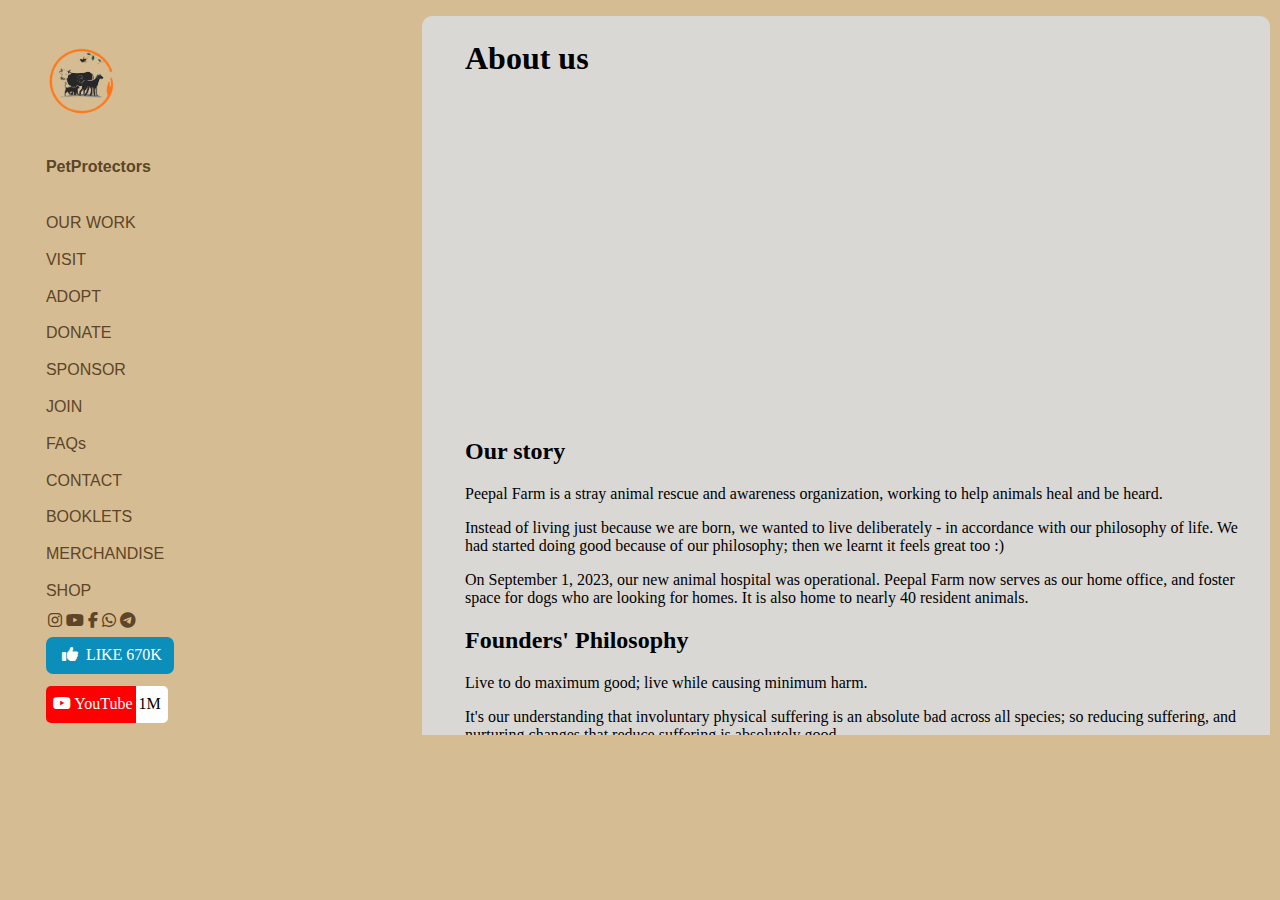
<file: index.html>
<!DOCTYPE html>
<html lang="en">

<head>
    <meta charset="UTF-8">
    <meta name="viewport" content="width=device-width, initial-scale=1.0">
    <title>About_Us</title>
    <link rel="stylesheet" href="https://cdnjs.cloudflare.com/ajax/libs/font-awesome/6.5.2/css/all.min.css">
    <link rel="stylesheet" href="style.css">
</head>

<body>
    <div class="parent">


        <div class="sidebars">
            <!-- <i class="fa-solid fa-bars"></i> -->
            <div class="logo">
                <img src="assets\img\logo.png" width="70px" alt="logo">
                <h3><a href="Aboutus.html" target="ifm">PetProtectors</a></h3>
            </div>
            <!-- <div class="About" id="Abt"> -->
            <div class="links"><a href="ourwork.html" target="ifm">OUR
                    WORK</a></div>
            <div class="links"><a href="visit.html" target="ifm">VISIT</a></div>
            <div class="links"><a href="adopt.html" target="ifm">ADOPT</a></div>
            <div class="links"><a href="donate.html" target="ifm">DONATE</a></div>
            <div class="links"><a href="">SPONSOR</a></div>
            <div class="links"><a href="">JOIN</a></div>
            <div class="links"><a href="">FAQs</a></div>
            <div class="links"><a href="">CONTACT</a></div>
            <div class="links"><a href="">BOOKLETS</a></div>
            <div class="links"><a href="">MERCHANDISE</a></div>
            <div class="links"><a href="">SHOP</a></div>
            <div class="social">
                <i class="fa-brands fa-instagram"></i>
                <i class="fa-brands fa-youtube"></i>
                <i class="fa-brands fa-facebook-f"></i>
                <i class="fa-brands fa-whatsapp"></i>
                <i class="fa-brands fa-telegram"></i>
            </div>
            <div class="like">
                <div class="icon"><i class="fa-solid fa-thumbs-up"></i></div>

                <div>LIKE 670K</span></div>
            </div>
            <div class="yout">
                <div class="inneryoutube">
                    <i class="fa-brands fa-youtube"> </i>
                    <span class="utube">YouTube</span>
                </div>
                <div class="count" style="background-color: white;">1M</div>

            </div>
        </div>

        <div class="display">
            <iframe src="Aboutus.html" id="iframe" name="ifm"></iframe>
        </div>

    </div>

    <div class="navbars">
        <div class="logo navlogo">
            <div class="nav_img">
                <img src="assets\img\logo.png" width="70px" alt="logo">
            </div>
            <div><a href="Aboutus.html" target="ifm">PetProtectors</a></div>
        </div>
        <div class="icon" onclick="toggleSidebar()">
            <i class="fa-solid fa-bars"></i>
            <i class="fa-solid fa-times"></i>
        </div>
    </div>

    <script>
        function toggleSidebar() {
            var sidebar = document.querySelector('.sidebars');
            var barsIcon = document.querySelector('.fa-bars');
            var timesIcon = document.querySelector('.fa-times');
            var logo = document.querySelector('.logo');

            if (sidebar.classList.contains('open')) {
                sidebar.classList.remove('open');
                sidebar.style.display = 'none';
                barsIcon.style.display = 'inline-block';
                timesIcon.style.display = 'none';
            } else {
                sidebar.classList.add('open');
                logo.style.display='none';
                barsIcon.style.display = 'none';
                sidebar.style.display = 'inline-block';
                sidebar.style.paddingTop = '10%';
                timesIcon.style.display = 'inline-block';

                
            }
        }
    </script>
</body>

</html>
</file>
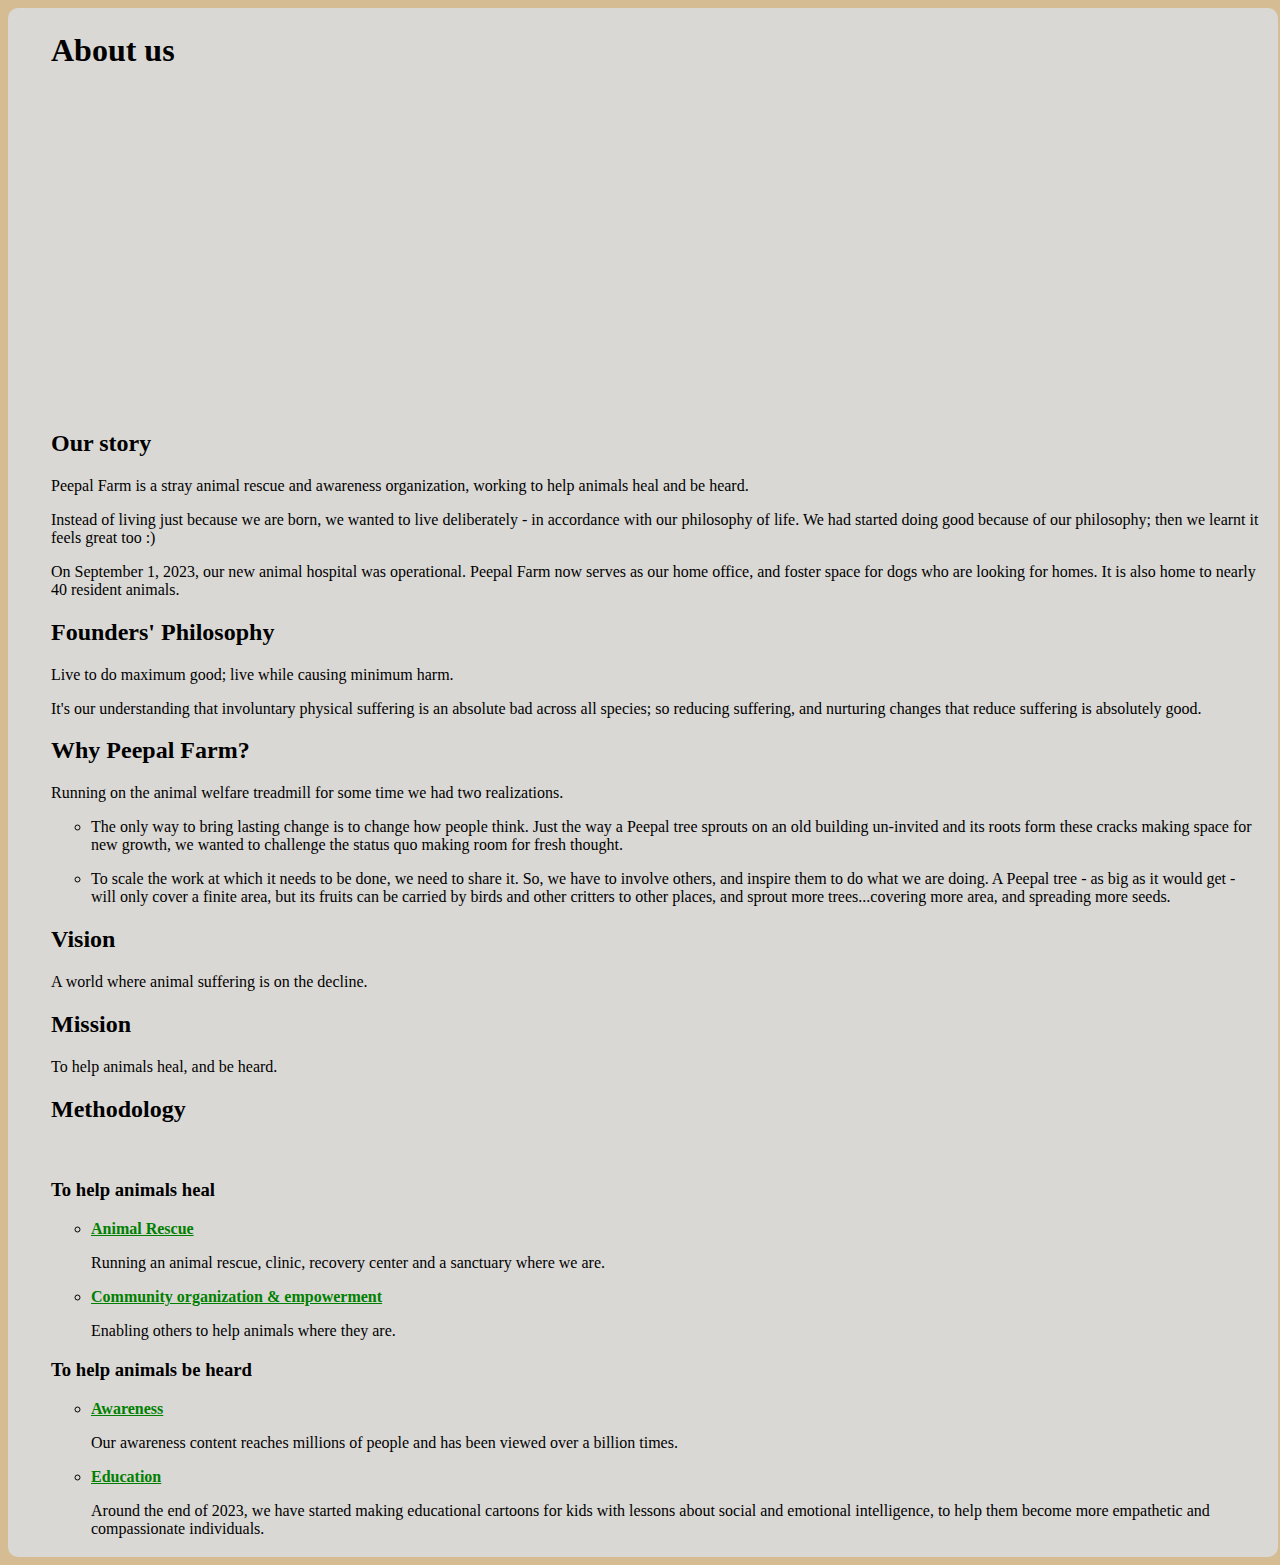
<file: Aboutus.html>
<!DOCTYPE html>
<html lang="en">

<head>
    <meta charset="UTF-8">
    <meta name="viewport" content="width=device-width, initial-scale=1.0">
    <title>About us</title>
    <link rel="stylesheet" href="style.css">
</head>

<body>
    <article class="Abt_article" style="background-color: rgb(218, 216, 213);">
        <ol>
            <li>
                <h1>About us</h1>
                <iframe width="100%" height="315" src="https://www.youtube.com/embed/Q6b3R_t3tzQ?si=06gg2p_M4G3EEgoh"
                    title="YouTube video player" frameborder="0"
                    allow="accelerometer; autoplay; clipboard-write; encrypted-media; gyroscope; picture-in-picture; web-share"
                    referrerpolicy="strict-origin-when-cross-origin" allowfullscreen></iframe>
            </li>
            <li>
                <h2>Our story</h2>
                <p>Peepal Farm is a stray animal rescue and awareness organization, working to help animals heal
                    and be heard.</p>
                <p>Instead of living just because we are born, we wanted to live deliberately - in accordance with our
                    philosophy of life. We had started doing good because of our philosophy; then we learnt it feels great too :)</p>
                <!-- Other paragraphs -->

                <p>On September 1, 2023, our new animal hospital was operational. Peepal Farm now serves as our home
                    office, and foster space for dogs who are looking for homes. It is also home to nearly 40 resident animals.</p>
            </li>
            <li>
                <h2>Founders' Philosophy</h2>
                <p>Live to do maximum good; live while causing minimum harm.</p>
                <p>It's our understanding that involuntary physical suffering is an absolute bad across all species; so
                    reducing suffering, and nurturing changes that reduce suffering is absolutely good.</p>
            </li>
            <li>
                <h2>Why Peepal Farm?</h2>
                <p>Running on the animal welfare treadmill for some time we had two realizations.</p>
                <ul>
                    <li>
                        <p>The only way to bring lasting change is to change how people think. Just the way a Peepal
                            tree
                            sprouts on an old
                            building un-invited and its roots form these cracks making space for new growth, we wanted
                            to
                            challenge the status
                            quo making room for fresh thought.</p>
                    </li>
                    <li>
                        <p>To scale the work at which it needs to be done, we need to share it. So, we have to involve
                            others, and
                            inspire them to
                            do what we are doing. A Peepal tree - as big as it would get - will only cover a finite
                            area, but
                            its fruits can be
                            carried by birds and other critters to other places, and sprout more trees...covering more
                            area, and
                            spreading more
                            seeds.</p>
                    </li>
                </ul>
            </li>
            <li>
                <h2>Vision</h2>
                <p>A world where animal suffering is on the decline.</p>
            </li>
            <li>
                <h2>Mission</h2>
                <p>To help animals heal, and be heard.</p>
            </li>
            <li>
                <h2>Methodology</h2> <br>
                
                <h3>To help animals heal</h3>
                <ul>
                    <li><b><a href="#">Animal Rescue</a></b> <br>
                        <p>Running an animal rescue, clinic, recovery center and a sanctuary where we are.</p>
                    </li>
                    <li><b><a href="#">Community organization & empowerment</a></b> <br>
                        <p>Enabling others to help animals where they are.</p>
                    </li>
                </ul>
                <h3>To help animals be heard</h3>
                <ul>
                    <li><b><a href="#">Awareness</a></b> <br>
                        <p>Our awareness content reaches millions of people and has been viewed over a billion times.</p>
                    </li>
                    <li><b><a href="#">Education</a></b> <br>
                        <p>Around the end of 2023, we have started making educational cartoons for kids with lessons
                            about
                            social and
                            emotional
                            intelligence, to help them become more empathetic and compassionate individuals.</p>
                    </li>
                </ul>
            </li>
        </ol>
    </article>
</body>

</html>
</file>
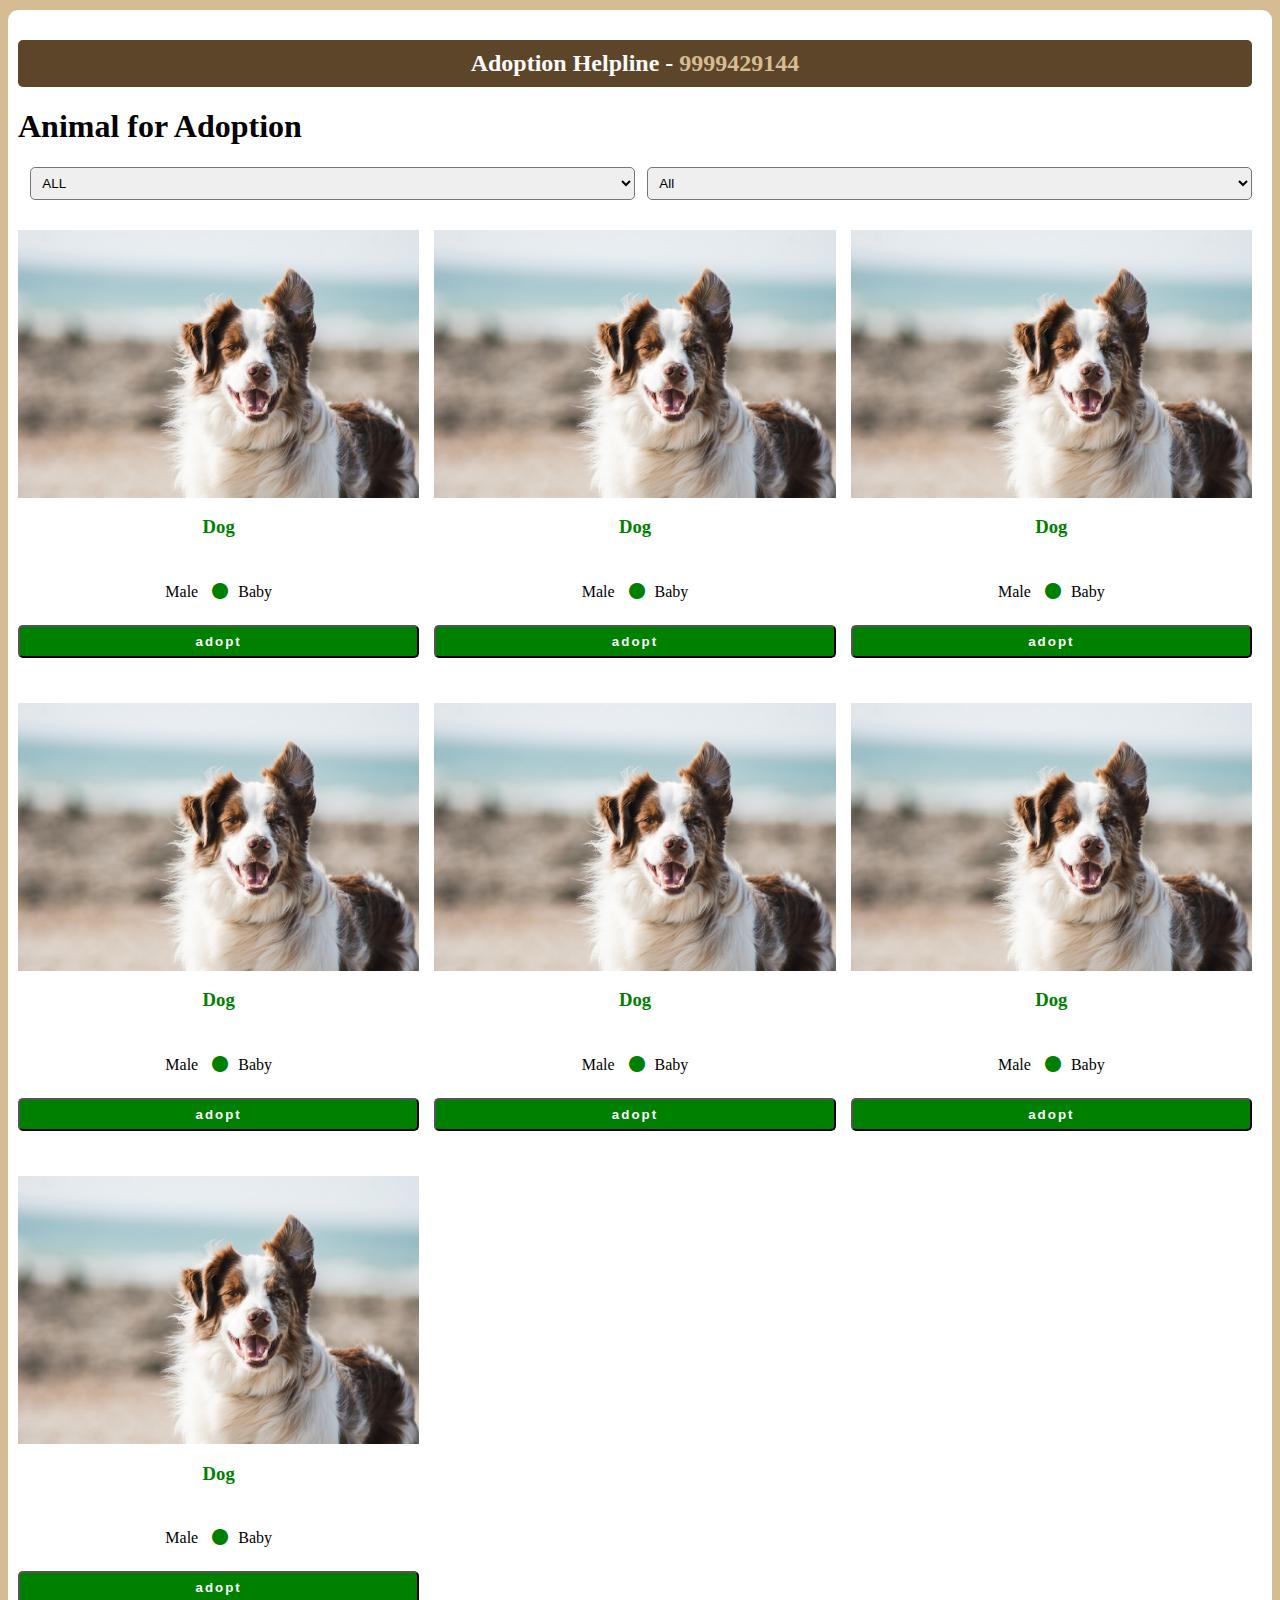
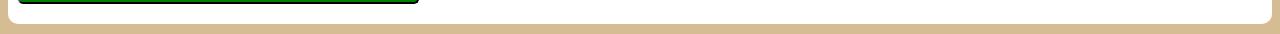
<file: adopt.html>
<!DOCTYPE html>
<html lang="en">

<head>
    <meta charset="UTF-8">
    <meta name="viewport" content="width=
    , initial-scale=1.0">
    <title>ADOPT me</title>
    <link rel="stylesheet" href="style.css">
    <link rel="stylesheet" href="https://cdnjs.cloudflare.com/ajax/libs/font-awesome/6.5.2/css/all.min.css">
</head>

<body>
    <div class="adopt_parent">
        <div class="adopt_inner_container">
            <h2>Adoption Helpline - <a href="tel:+919999429144">9999429144</a></h2>
            <h1>Animal for Adoption</h1>
            <div class="pet_selection">
                <select name="gendr" id="gender">
                    <option value="">ALL</option>
                    <option value="">Male</option>
                    <option value="">female</option>
                </select>
                <select name="" id="age">
                    <option value="">All</option>
                    <option value="">Baby (under 9 months)</option>
                    <option value="">Adult (1-6 Years)</option>
                    <option value="">Senoir 6+ year</option>
                </select>
            </div>
            <div class="adopt_container">
                <div class="img">
                    <img src="assets\img\dog1.jpg" alt="">
                    <h3>Dog</h3>
                    <p class="spec"> <span>Male</span> <i class="fa-solid fa-circle"></i><span>Baby</span> </p>
                    <input type="button" value="adopt">
                </div>
                <div class="img">
                    <img src="assets\img\dog1.jpg" alt="">
                    <h3>Dog</h3>
                    <p class="spec"> <span>Male</span> <i class="fa-solid fa-circle"></i><span>Baby</span> </p>
                    <input type="button" value="adopt">
                </div>

                <div class="img">
                    <img src="assets\img\dog1.jpg" alt="">
                    <h3>Dog</h3>
                    <p class="spec"> <span>Male</span> <i class="fa-solid fa-circle"></i><span>Baby</span> </p>
                    <input type="button" value="adopt">
                </div>

                <div class="img">
                    <img src="assets\img\dog1.jpg" alt="">
                    <h3>Dog</h3>
                    <p class="spec"> <span>Male</span> <i class="fa-solid fa-circle"></i><span>Baby</span> </p>
                    <input type="button" value="adopt">
                </div>

                <div class="img">
                    <img src="assets\img\dog1.jpg" alt="">
                    <h3>Dog</h3>
                    <p class="spec"> <span>Male</span> <i class="fa-solid fa-circle"></i><span>Baby</span> </p>
                    <input type="button" value="adopt">
                </div>

                <div class="img">
                    <img src="assets\img\dog1.jpg" alt="">
                    <h3>Dog</h3>
                    <p class="spec"> <span>Male</span> <i class="fa-solid fa-circle"></i><span>Baby</span> </p>
                    <input type="button" value="adopt">
                </div>

                <div class="img">
                    <img src="assets\img\dog1.jpg" alt="">
                    <h3>Dog</h3>
                    <p class="spec"> <span>Male</span> <i class="fa-solid fa-circle"></i><span>Baby</span> </p>
                    <input type="button" value="adopt">
                </div>



            </div>
        </div>
    </div>

</body>

</html>
</file>
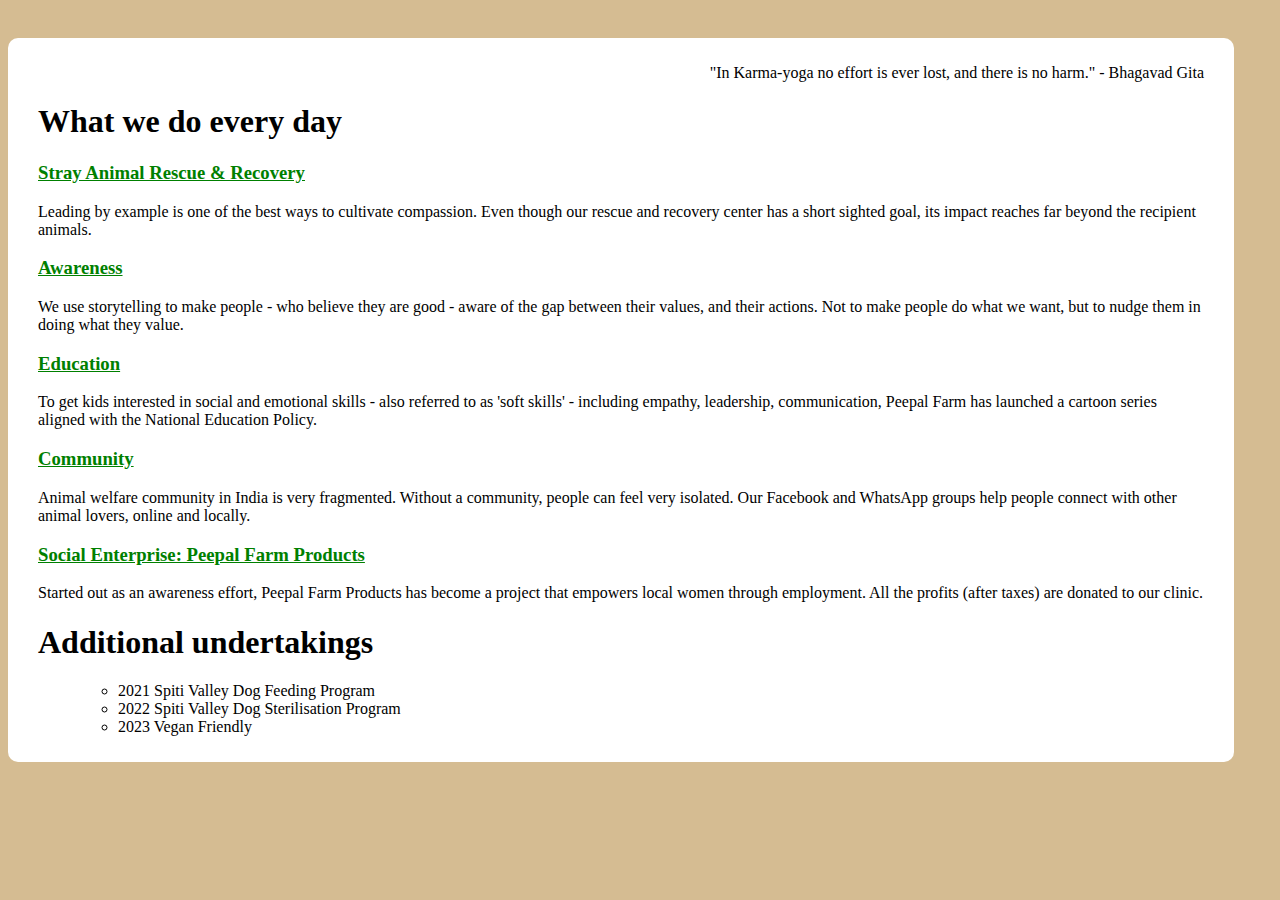
<file: ourwork.html>
<!DOCTYPE html>
<html lang="en">

<head>
    <meta charset="UTF-8">
    <meta name="viewport" content="width=device-width, initial-scale=1.0">
    <title>Document</title>
    <link rel="stylesheet" href="style.css">
</head>

<body>

    <article class="ourwork">
        <div class="our_content">
            <p style=" text-align: end;">"In Karma-yoga no effort is ever lost, and there is no harm." - Bhagavad Gita
            </p>
            <h1>What we do every day</h1>
            <h3><a href="">Stray Animal Rescue & Recovery</a></h3>
            <p>Leading by example is one of the best ways to cultivate compassion. Even though our rescue and recovery
                center
                has a short sighted goal, its impact reaches far beyond the recipient animals.
            </p>
            <h3><a href="">Awareness</a></h3>
            <p>We use storytelling to make people - who believe they are good - aware of the gap between their values,
                and their
                actions. Not to make people do what we want, but to nudge them in doing what they value.
            </p>
            <h3><a href="">Education</a></h3>
            <p>To get kids interested in social and emotional skills - also referred to as 'soft skills' - including
                empathy,
                leadership, communication, Peepal Farm has launched a cartoon series aligned with the National Education
                Policy.
            </p>
            <h3><a href="">Community</a></h3>
            <p>Animal welfare community in India is very fragmented. Without a community, people can feel very isolated.
                Our
                Facebook and WhatsApp groups help people connect with other animal lovers, online and locally.
            </p>
            <h3><a href="">Social Enterprise: Peepal Farm Products</a></h3>
            <p> Started out as an awareness effort, Peepal Farm Products has become a project that empowers local women
                through
                employment. All the profits (after taxes) are donated to our clinic.</p>
            <h1>Additional undertakings</h1>
            <ul>



                <ul>
                    <li>2021 Spiti Valley Dog Feeding Program</li>
                    <li>2022 Spiti Valley Dog Sterilisation Program</li>
                    <li>
                        2023 Vegan Friendly</li>
                </ul>


            </ul>
        </div>
    </article>

</body>

</html>
</file>
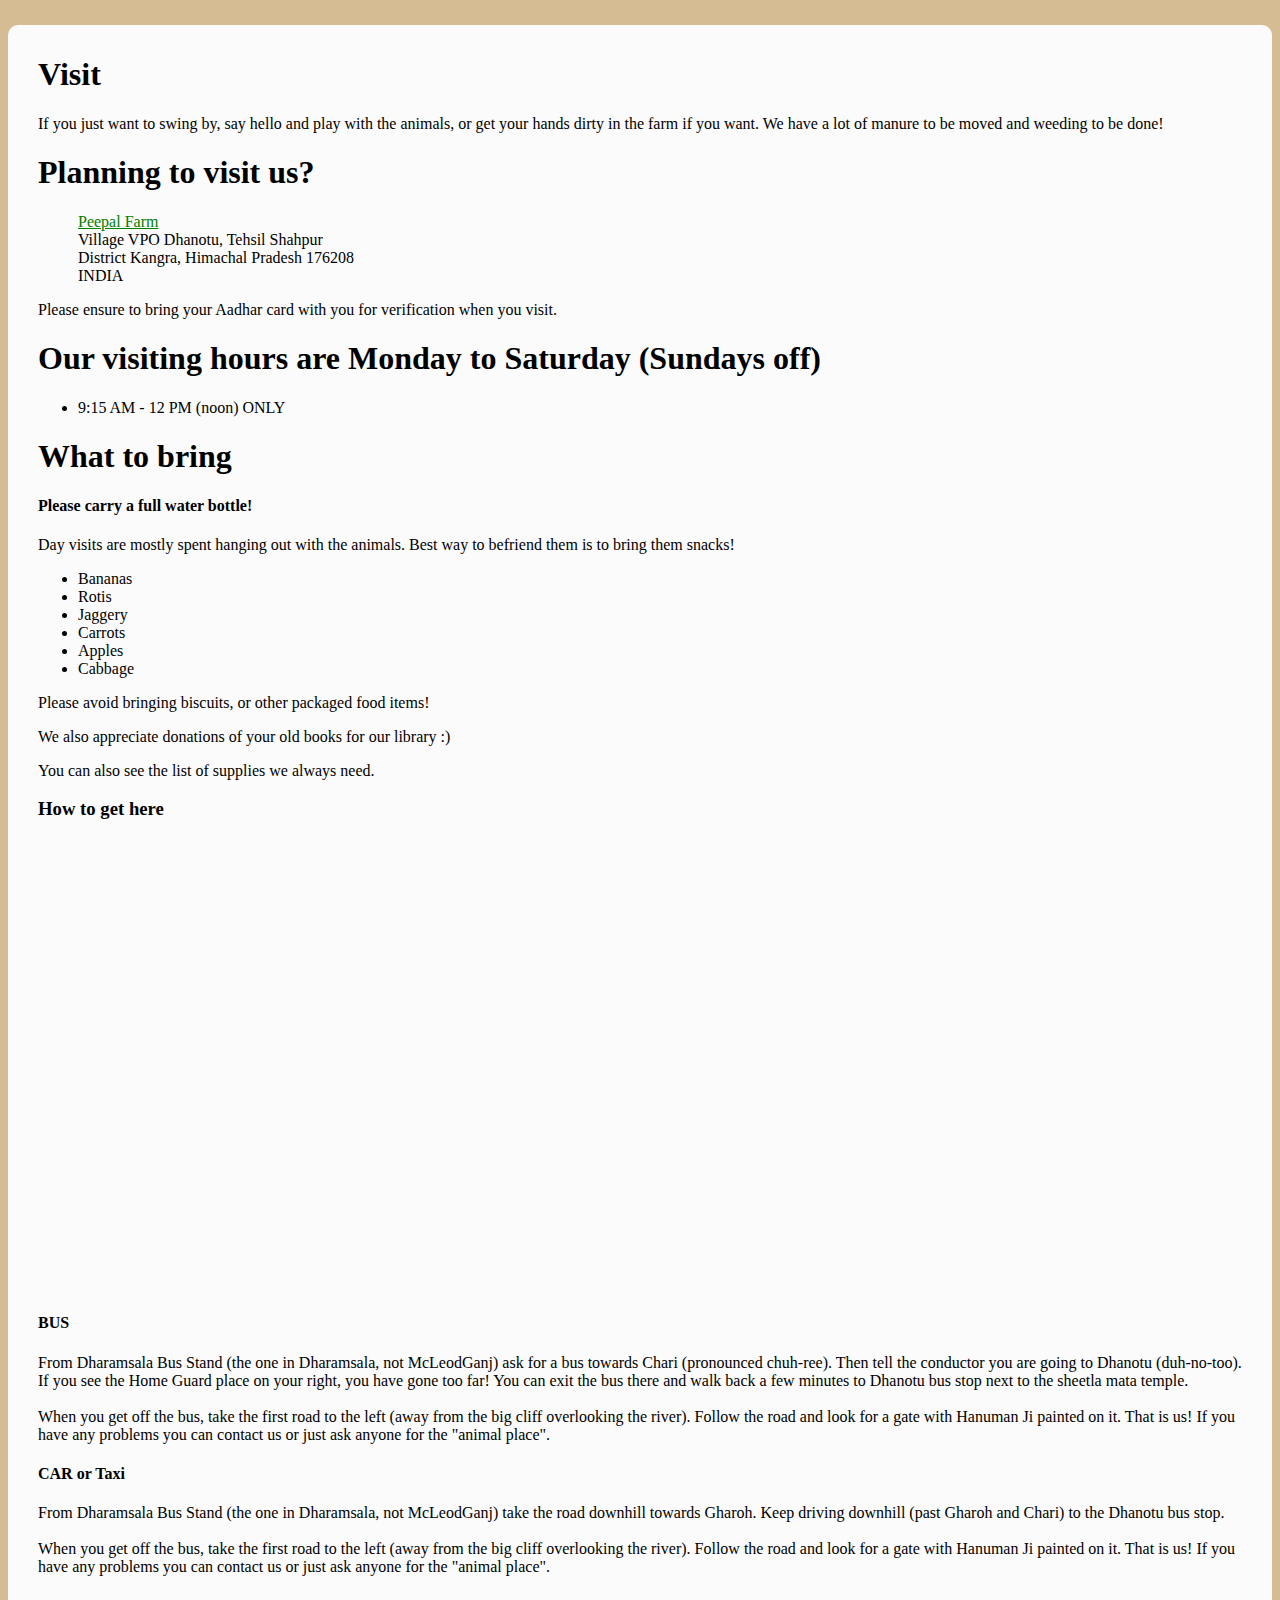
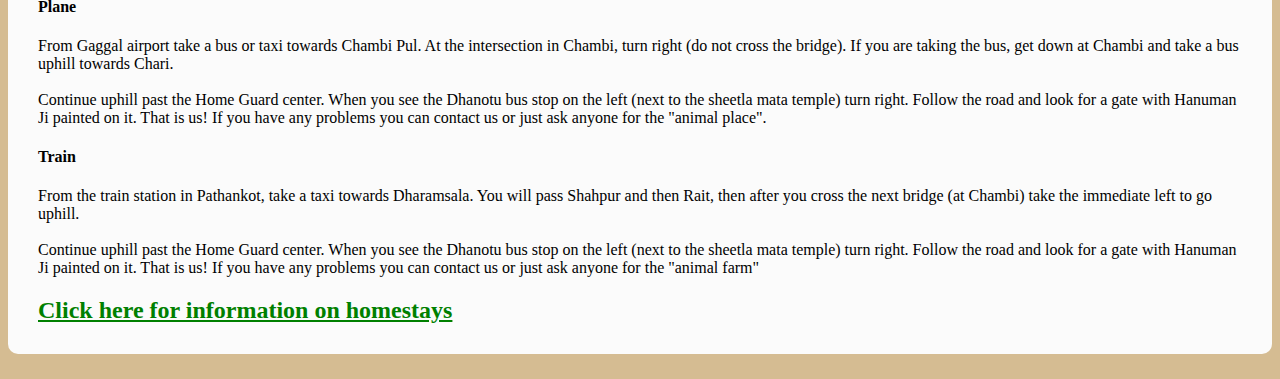
<file: visit.html>
<!DOCTYPE html>
<html lang="en">

<head>
    <meta charset="UTF-8">
    <meta name="viewport" content="width=device-width, initial-scale=1.0">
    <title>Visit</title>
    <link rel="stylesheet" href="style.css">
</head>

<body>
    <div class="visit_container">
        <div class="visit_content">
            <h1>Visit</h1>
            <p>If you just want to swing by, say hello and play with the animals, or get your hands dirty in the farm if
                you
                want. We have a lot of manure to be moved and weeding to be done!</p>
            <h1>Planning to visit us?</h1>
            <ol>

                <li><a href="" style="color: green;">Peepal Farm</a></li>
                <li>Village VPO Dhanotu, Tehsil Shahpur</li>
                <li>District Kangra, Himachal Pradesh 176208</li>
                <li>INDIA</li>
            </ol>
            </li>

            </ul>
            <p>Please ensure to bring your Aadhar card with you for verification when you visit.</p>
            <h1>Our visiting hours are Monday to Saturday (Sundays off)
            </h1>
            <ul>
                <li>9:15 AM - 12 PM (noon) ONLY</li>
            </ul>
            <h1>What to bring</h1>
            <h4>Please carry a full water bottle!</h4>
            <p>Day visits are mostly spent hanging out with the animals. Best way to befriend them is to bring them
                snacks!

            </p>
            <ul>

                <li>Bananas</li>
                <li>Rotis</li>
                <li>Jaggery</li>
                <li>Carrots
                </li>
                <li>Apples</li>
                <li>Cabbage</li>
            </ul>
            </li>
            </ul>
            <p>Please avoid bringing biscuits, or other packaged food items!</p>

            <p> We also appreciate donations of your old books for our library :)</p>

            <p>You can also see the list of supplies we always need.</p>
            <h3>How to get here</h3>
            <iframe
                src="https://www.google.com/maps/embed?pb=!1m18!1m12!1m3!1d109066.42893264956!2d75.49101774058892!3d31.32237143603709!2m3!1f0!2f0!3f0!3m2!1i1024!2i768!4f13.1!3m3!1m2!1s0x391a5a5747a9eb91%3A0xc74b34c05aa5b4b8!2sJalandhar%2C%20Punjab!5e0!3m2!1sen!2sin!4v1715430575150!5m2!1sen!2sin"
                width="100%" height="450" style="border:0;" allowfullscreen="" loading="lazy"
                referrerpolicy="no-referrer-when-downgrade"></iframe>
            <h4>BUS</h4>
            <p>From Dharamsala Bus Stand (the one in Dharamsala, not McLeodGanj) ask for a bus towards Chari (pronounced
                chuh-ree). Then tell the conductor you are going to Dhanotu (duh-no-too). If you see the Home Guard
                place on
                your right, you have gone too far! You can exit the bus there and walk back a few minutes to Dhanotu bus
                stop
                next to the sheetla mata temple.
                <br> <br>
                When you get off the bus, take the first road to the left (away from the big cliff overlooking the
                river).
                Follow the road and look for a gate with Hanuman Ji painted on it. That is us! If you have any problems
                you can
                contact us or just ask anyone for the "animal place".
            </p>

            <h4>CAR or Taxi</h4>
            <p>
                From Dharamsala Bus Stand (the one in Dharamsala, not McLeodGanj) take the road downhill towards Gharoh.
                Keep
                driving downhill (past Gharoh and Chari) to the Dhanotu bus stop.
                <br> <br>
                When you get off the bus, take the first road to the left (away from the big cliff overlooking the
                river).
                Follow the road and look for a gate with Hanuman Ji painted on it. That is us! If you have any problems
                you can
                contact us or just ask anyone for the "animal place".
            </p>

            <h4>Plane</h4>
            <p>
                From Gaggal airport take a bus or taxi towards Chambi Pul. At the intersection in Chambi, turn right (do
                not
                cross
                the bridge). If you are taking the bus, get down at Chambi and take a bus uphill towards Chari.
                <br> <br>
                Continue uphill past the Home Guard center. When you see the Dhanotu bus stop on the left (next to the
                sheetla
                mata
                temple) turn right. Follow the road and look for a gate with Hanuman Ji painted on it. That is us! If
                you have
                any
                problems you can contact us or just ask anyone for the "animal place".
            </p>

            <h4>
                Train
            </h4>
            <p>
                From the train station in Pathankot, take a taxi towards Dharamsala. You will pass Shahpur and then
                Rait, then after
                you cross the next bridge (at Chambi) take the immediate left to go uphill.
                <br> <br>
                Continue uphill past the Home Guard center. When you see the Dhanotu bus stop on the left (next to the
                sheetla mata
                temple) turn right. Follow the road and look for a gate with Hanuman Ji painted on it. That is us! If
                you have any
                problems you can contact us or just ask anyone for the "animal farm"
            </p>
            <h2><a href="" style="color: green;">Click here for information on homestays</a></h2>

        </div>
    </div>
</body>

</html>
</file>
<file: style.css>
body {
    /* width: 100%;
   height: 100%; */
    background-color: #d5bc92;
}

.parent {
    display: flex;
}

.display {
    width: 70%;

}

#iframe {
    width: 100%;
    height: 100%;
    border: none;
    /* Allow the content inside the iframe to be scrollable */
    overflow-y: auto;
    scroll-behavior: smooth;


    /* background-color: aliceblue; */
}

.links>a,
.logo>h3>a {
    text-decoration: none;
    font-size: 1rem;
    color: #5c4528;
    margin-bottom: 10px;
    font-family: 'Gill Sans', 'Gill Sans MT', Calibri, 'Trebuchet MS', sans-serif;
    line-height: 2.3rem;
}

.yout {
    display: flex;
}

.inneryoutube {
    background-color: red;
    text-align: center;
    padding-left: 7px;
    padding-right: 3px;
    border-radius: 5px 0px 0px 5px;
}

.count {
    background-color: white;
    color: black;
    padding-left: 3px;
    padding-right: 7px;
    border-radius: 0px 5px 5px 0px;
}

.social {

    display: flex;
}

.sidebars,
.links,
.social,
.yout {
    width: 25%;
}

.sidebars {
    display: flex;
    flex-direction: column;
    width: 30%;
    height: 100%;
    margin-left: 3%;
    color: #5c4528;
    margin-top: 3%;
    line-height: 2.3rem;
}

.like,
.yout,
.social {
    line-height: 2.3rem;

}

.yout,
.like {

    margin-bottom: 12px;
}

.yout {
    width: 100%;
}


.social>i {
    padding: 2px;
    color: #5c4528;
}

.inneryoutube>.fa-youtube,
.inneryoutube>.utube {

    color: white;

}

.like {
    display: flex;
    margin-top: 2%;
    background-color: rgb(11, 142, 186);
    border-radius: 7px;
    width: 8em;
}

.like>.icon>.fa-thumbs-up,
.like>div {
    padding-left: .5em;

    color: white;
}

.fa-bars {
    display: none;
}

.Abt_article {
    background-color: aliceblue;
    width: 100%;
    padding: 3px;
    border-radius: 10px;
}

.Abt_article>ol>li {
    padding-right: 15px;
}

a {
    color: green;
}

article>h1 {
    padding-top: 10px;
    padding-bottom: 15px;
}










ol>li {
    list-style-type: none;
}

.Abt_article {
    background-color: rgb(253, 253, 253);
}

.ourwork {
    width: 97%;
    background-color: rgb(255, 255, 255);
    margin-top: 3%;
    border-radius: 10px;
}

.our_content {
    padding: 10px 10px;
    margin: 25px 20px;
}

.our_content>h3>a {
    color: green;
    font-weight: 900;
}

.visit_container {
    background-color: rgb(251, 251, 251);
    border-radius: 10px;

    width: 100%;
}

.visit_content {
    padding: 10px 10px;

    margin: 25px 20px;
}

.visit_content>ol>li {
    list-style-type: none;
}

.donate_container {
    background-color: rgb(251, 251, 251);
    border-radius: 10px;
    margin-left: 0%;
    width: 100%;
}

.donate_content {
    padding: 5% 5%;

    margin: 3% 3%;
}

.donate_content>ul>li>a {
    color: green;
    font-weight: bold;
}




.amount {
    width: 45%;
    border: 1px solid green;
    display: flex;
    align-items: center;
    justify-content: center;
    /* margin-left: 8%; */
}

#amnt,
#donate,
#pan,
#subs,
#buy,
#monthly {
    padding: 8px;
    border: 1px solid green;
    border-radius: 5px;
    color: green;
    font-weight: bold;
    background-color: white;
}

#amnt,
#subs,
#buy,
#monthly {

    border: none;
    outline: none;

}
form{
    width: 100%;
}
.amount {
    display: flex;
    flex-direction: row;
    border-radius: 5px;
   width: 25%;

}


.amount {
    display: flex;
    align-items: center;
    justify-content: flex-start;
    border: 1px solid green;
}

.amount>div,.amount>span {
    font-size: 2rem; /* Adjust the size of the currency symbol as needed */
    margin-left: 5px; /* Adjust the spacing between the symbol and the input field */
}

#amnt {
    width: auto; /* Adjust the width of the input field */
    font-size: 1.6rem; /* Adjust the font size of the input field */
}




.amount>span {
    background-color: white;
    color: green;
    margin-left: 1%;
    /* border-right: 1px solid green; */
}

.donate_content>form>.amount>span {
    text-align: center;
}

.pet_selection {
    display: flex;
    align-items: center;
    justify-content: space-around;
}

.adopt_parent {
    margin-top: 10px;
    margin-bottom: 10px;
    background-color: white;
    border-radius: 10px;
}

.adopt_inner_container>h2 {
    text-align: center;
    background-color: #5c4528;
    color: #fbfbfb;
    padding: 10px;
    border-radius: 5px;
}

.adopt_parent>.adopt_inner_container>h2>a {
    color: #d5bc92;
    text-decoration: none;
}

.pet_selection>#gender,
.pet_selection>#age {
    width: 100%;
    padding: 7px;
    border-radius: 5px;
    margin-left: 1%;
}

.img>input {
    width: 100%;
    padding: 7px;
    border-radius: 5px;
    background-color: green;
    color: white;
    font-weight: bold;
    letter-spacing: 2px;
}

.img>h3 {
    color: green;
    text-align: center;
}

.img>img {}

.adopt_container {
    display: grid;
    grid-template-columns: repeat(3, 4fr);
    justify-content: center;
    align-items: center;
    grid-gap: 15px;

}

.img {
    margin-top: 30px;
    width: 100%;
    display: flex;
    flex-direction: column;
    justify-content: center;
    align-items: center;

}

.img>img {
    width: 100%;
    height: auto;
    /* border-radius: 50%; */

}

.fa-circle {
    color: green;
}

.spec,
.spec>span,
.fa-circle {
    padding: 5px;
    font-weight: 300;
    text-align: center;
}

.adopt_inner_container {
    padding: 10px 20px 20px 10px;


}

.navbars {
    display: none;
}

@media (max-width:768px) {
    .parent {
        width: 100%;
    }

    .navlogo>div>a {
        color: #45321c;
        text-decoration: none;
        font-weight: bold;
    }

    .sidebars {
        display: none;
    }

    .navlogo>img {
        width: 50px;
        height: 50px;
    }

    .navlogo>h3>a {
        text-align: center;
    }

    .navbars {
        margin: 0;
        width: 100%;

        display: flex;
        justify-content: space-between;
        position: absolute;
        top: 10px;
        left: 20px;
        z-index: 1000;
        padding: 3px 3px 0px 0px;

    }

    .navlogo {
        display: flex;
        justify-content: center;
        align-items: center;
    }

    .fa-bars,
    .fa-times {
        display: flex;
        position: absolute;
        top: 35%;
        left: auto;
        right: 7%;
    }

    .icon {
        display: flex;
        justify-content: center;
        align-items: center;
    }


    .display {
        width: 100%;
        height: 90%;
        margin-top: 15%;
    }


    #iframe {
        width: 100%;
        height: 100vh;
        border: none;
        overflow-y: auto;
        scroll-behavior: smooth;
    }
}
</file>
